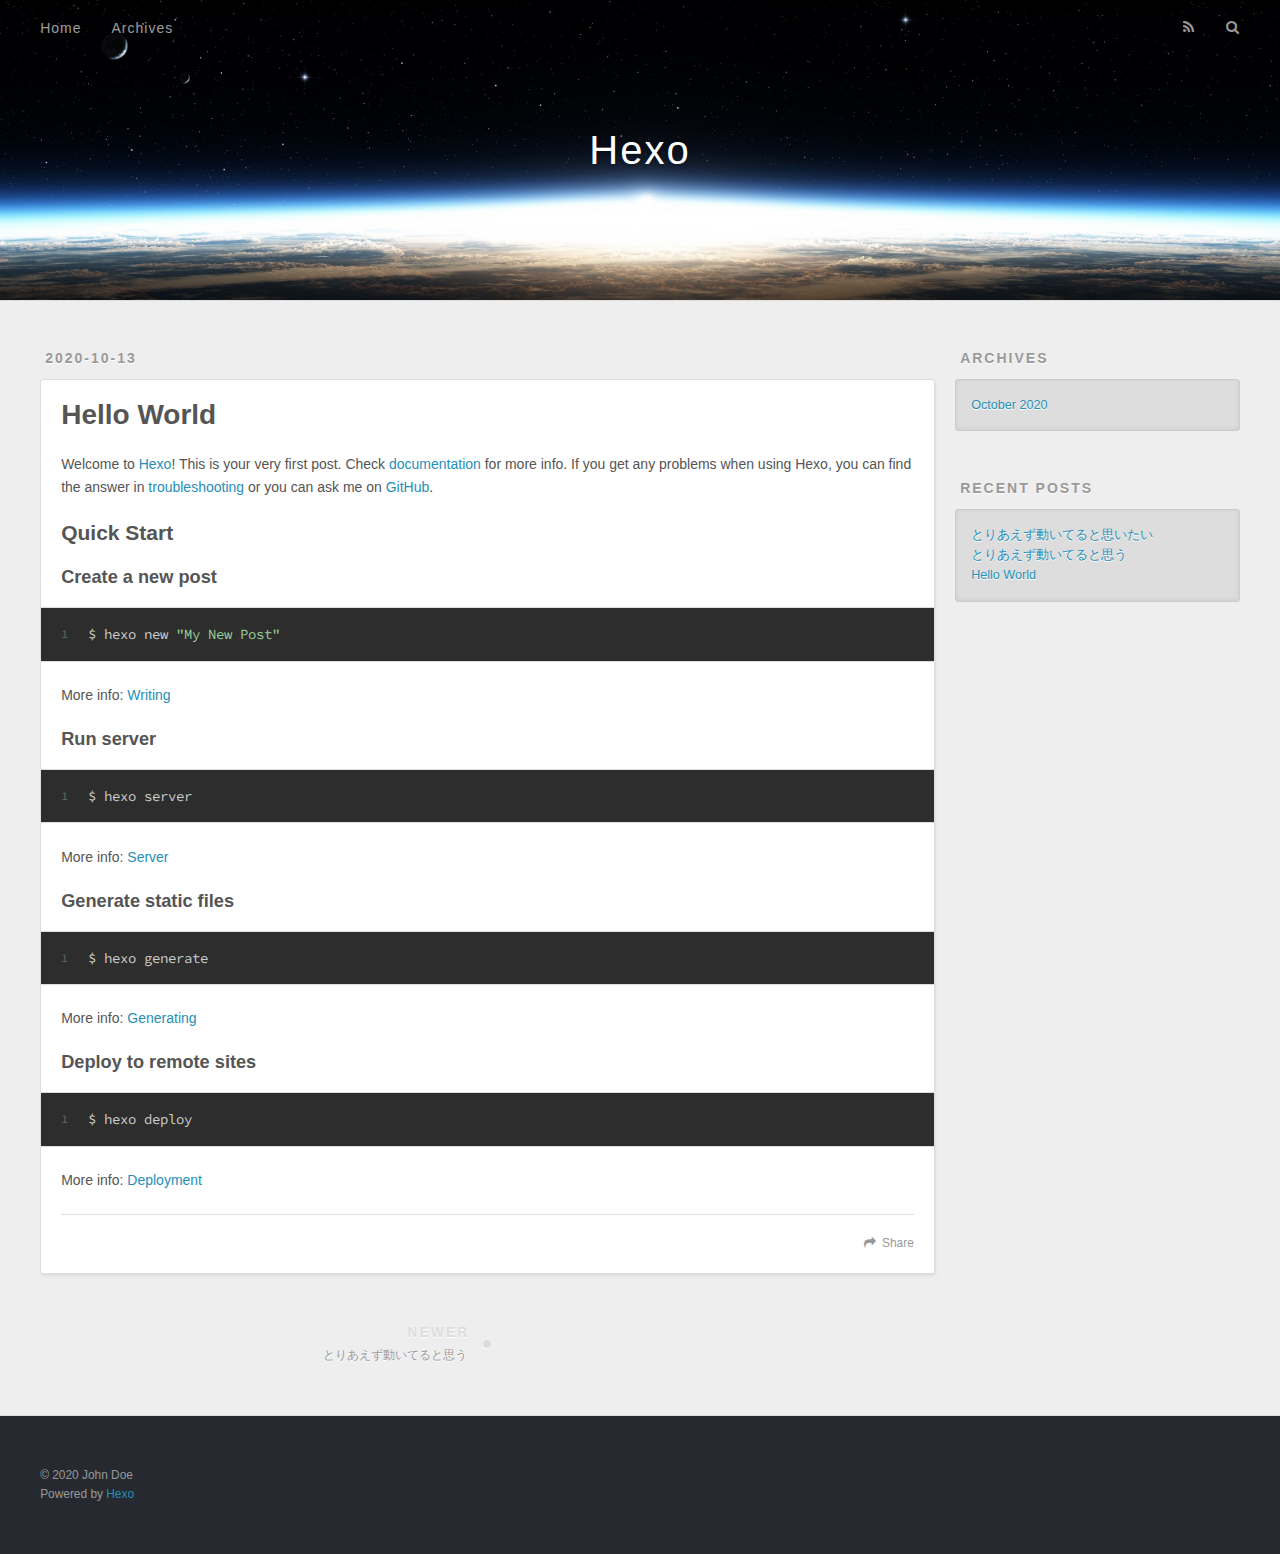
<file: 20201013/hello-world/index.html>
<!DOCTYPE html>
<html>
<head>
  <meta charset="utf-8">
  

  
  <title>Hello World | Hexo</title>
  <meta name="viewport" content="width=device-width, initial-scale=1, maximum-scale=1">
  <meta name="description" content="Welcome to Hexo! This is your very first post. Check documentation for more info. If you get any problems when using Hexo, you can find the answer in troubleshooting or you can ask me on GitHub. Quick">
<meta property="og:type" content="article">
<meta property="og:title" content="Hello World">
<meta property="og:url" content="https://diary2.tana3n.net/20201013/hello-world/index.html">
<meta property="og:site_name" content="Hexo">
<meta property="og:description" content="Welcome to Hexo! This is your very first post. Check documentation for more info. If you get any problems when using Hexo, you can find the answer in troubleshooting or you can ask me on GitHub. Quick">
<meta property="og:locale" content="en_US">
<meta property="article:published_time" content="2020-10-13T08:52:36.197Z">
<meta property="article:modified_time" content="2020-10-13T08:52:36.197Z">
<meta property="article:author" content="John Doe">
<meta name="twitter:card" content="summary">
  
    <link rel="alternate" href="/atom.xml" title="Hexo" type="application/atom+xml">
  
  
    <link rel="icon" href="/favicon.png">
  
  
    <link href="//fonts.googleapis.com/css?family=Source+Code+Pro" rel="stylesheet" type="text/css">
  
  
<link rel="stylesheet" href="/css/style.css">

<meta name="generator" content="Hexo 5.2.0"></head>

<body>
  <div id="container">
    <div id="wrap">
      <header id="header">
  <div id="banner"></div>
  <div id="header-outer" class="outer">
    <div id="header-title" class="inner">
      <h1 id="logo-wrap">
        <a href="/" id="logo">Hexo</a>
      </h1>
      
    </div>
    <div id="header-inner" class="inner">
      <nav id="main-nav">
        <a id="main-nav-toggle" class="nav-icon"></a>
        
          <a class="main-nav-link" href="/">Home</a>
        
          <a class="main-nav-link" href="/archives">Archives</a>
        
      </nav>
      <nav id="sub-nav">
        
          <a id="nav-rss-link" class="nav-icon" href="/atom.xml" title="RSS Feed"></a>
        
        <a id="nav-search-btn" class="nav-icon" title="Search"></a>
      </nav>
      <div id="search-form-wrap">
        <form action="//google.com/search" method="get" accept-charset="UTF-8" class="search-form"><input type="search" name="q" class="search-form-input" placeholder="Search"><button type="submit" class="search-form-submit">&#xF002;</button><input type="hidden" name="sitesearch" value="https://diary2.tana3n.net"></form>
      </div>
    </div>
  </div>
</header>
      <div class="outer">
        <section id="main"><article id="post-hello-world" class="article article-type-post" itemscope itemprop="blogPost">
  <div class="article-meta">
    <a href="/20201013/hello-world/" class="article-date">
  <time datetime="2020-10-13T08:52:36.197Z" itemprop="datePublished">2020-10-13</time>
</a>
    
  </div>
  <div class="article-inner">
    
    
      <header class="article-header">
        
  
    <h1 class="article-title" itemprop="name">
      Hello World
    </h1>
  

      </header>
    
    <div class="article-entry" itemprop="articleBody">
      
        <p>Welcome to <a target="_blank" rel="noopener" href="https://hexo.io/">Hexo</a>! This is your very first post. Check <a target="_blank" rel="noopener" href="https://hexo.io/docs/">documentation</a> for more info. If you get any problems when using Hexo, you can find the answer in <a target="_blank" rel="noopener" href="https://hexo.io/docs/troubleshooting.html">troubleshooting</a> or you can ask me on <a target="_blank" rel="noopener" href="https://github.com/hexojs/hexo/issues">GitHub</a>.</p>
<h2 id="Quick-Start"><a href="#Quick-Start" class="headerlink" title="Quick Start"></a>Quick Start</h2><h3 id="Create-a-new-post"><a href="#Create-a-new-post" class="headerlink" title="Create a new post"></a>Create a new post</h3><figure class="highlight bash"><table><tr><td class="gutter"><pre><span class="line">1</span><br></pre></td><td class="code"><pre><span class="line">$ hexo new <span class="string">&quot;My New Post&quot;</span></span><br></pre></td></tr></table></figure>

<p>More info: <a target="_blank" rel="noopener" href="https://hexo.io/docs/writing.html">Writing</a></p>
<h3 id="Run-server"><a href="#Run-server" class="headerlink" title="Run server"></a>Run server</h3><figure class="highlight bash"><table><tr><td class="gutter"><pre><span class="line">1</span><br></pre></td><td class="code"><pre><span class="line">$ hexo server</span><br></pre></td></tr></table></figure>

<p>More info: <a target="_blank" rel="noopener" href="https://hexo.io/docs/server.html">Server</a></p>
<h3 id="Generate-static-files"><a href="#Generate-static-files" class="headerlink" title="Generate static files"></a>Generate static files</h3><figure class="highlight bash"><table><tr><td class="gutter"><pre><span class="line">1</span><br></pre></td><td class="code"><pre><span class="line">$ hexo generate</span><br></pre></td></tr></table></figure>

<p>More info: <a target="_blank" rel="noopener" href="https://hexo.io/docs/generating.html">Generating</a></p>
<h3 id="Deploy-to-remote-sites"><a href="#Deploy-to-remote-sites" class="headerlink" title="Deploy to remote sites"></a>Deploy to remote sites</h3><figure class="highlight bash"><table><tr><td class="gutter"><pre><span class="line">1</span><br></pre></td><td class="code"><pre><span class="line">$ hexo deploy</span><br></pre></td></tr></table></figure>

<p>More info: <a target="_blank" rel="noopener" href="https://hexo.io/docs/one-command-deployment.html">Deployment</a></p>

      
    </div>
    <footer class="article-footer">
      <a data-url="https://diary2.tana3n.net/20201013/hello-world/" data-id="ckg7qc3j100005kembgtk9b1m" class="article-share-link">Share</a>
      
      
    </footer>
  </div>
  
    
<nav id="article-nav">
  
    <a href="/20201013/post-1/" id="article-nav-newer" class="article-nav-link-wrap">
      <strong class="article-nav-caption">Newer</strong>
      <div class="article-nav-title">
        
          とりあえず動いてると思う
        
      </div>
    </a>
  
  
</nav>

  
</article>

</section>
        
          <aside id="sidebar">
  
    

  
    

  
    
  
    
  <div class="widget-wrap">
    <h3 class="widget-title">Archives</h3>
    <div class="widget">
      <ul class="archive-list"><li class="archive-list-item"><a class="archive-list-link" href="/archives/2020/10/">October 2020</a></li></ul>
    </div>
  </div>


  
    
  <div class="widget-wrap">
    <h3 class="widget-title">Recent Posts</h3>
    <div class="widget">
      <ul>
        
          <li>
            <a href="/20201013/%E3%81%A8%E3%82%8A%E3%81%82%E3%81%88%E3%81%9A%E5%8B%95%E3%81%84%E3%81%A6%E3%82%8B%E3%81%A8%E6%80%9D%E3%81%84%E3%81%9F%E3%81%84/">とりあえず動いてると思いたい</a>
          </li>
        
          <li>
            <a href="/20201013/post-1/">とりあえず動いてると思う</a>
          </li>
        
          <li>
            <a href="/20201013/hello-world/">Hello World</a>
          </li>
        
      </ul>
    </div>
  </div>

  
</aside>
        
      </div>
      <footer id="footer">
  
  <div class="outer">
    <div id="footer-info" class="inner">
      &copy; 2020 John Doe<br>
      Powered by <a href="http://hexo.io/" target="_blank">Hexo</a>
    </div>
  </div>
</footer>
    </div>
    <nav id="mobile-nav">
  
    <a href="/" class="mobile-nav-link">Home</a>
  
    <a href="/archives" class="mobile-nav-link">Archives</a>
  
</nav>
    

<script src="//ajax.googleapis.com/ajax/libs/jquery/2.0.3/jquery.min.js"></script>


  
<link rel="stylesheet" href="/fancybox/jquery.fancybox.css">

  
<script src="/fancybox/jquery.fancybox.pack.js"></script>




<script src="/js/script.js"></script>




  </div>
</body>
</html>
</file>
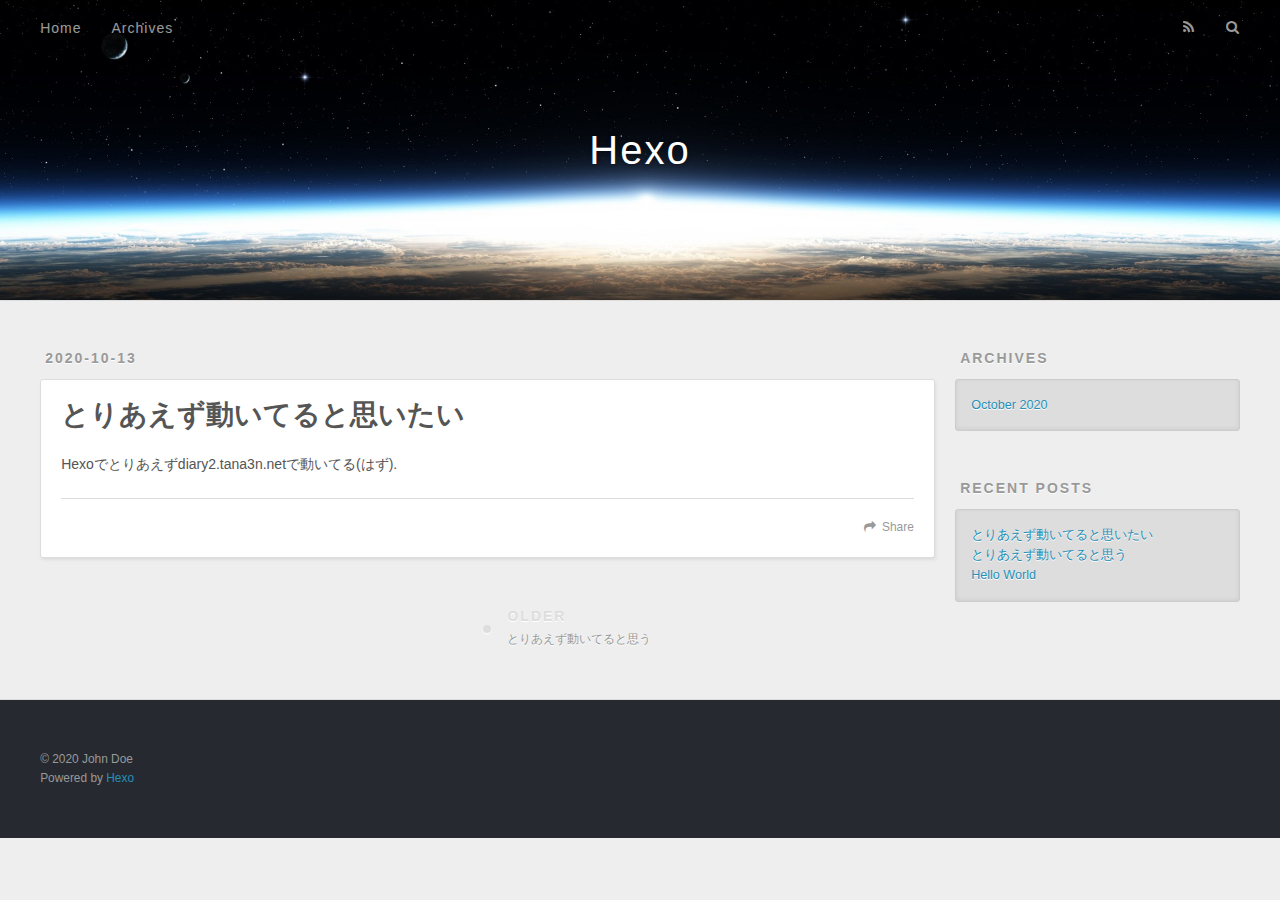
<file: 20201013/とりあえず動いてると思いたい/index.html>
<!DOCTYPE html>
<html>
<head>
  <meta charset="utf-8">
  

  
  <title>とりあえず動いてると思いたい | Hexo</title>
  <meta name="viewport" content="width=device-width, initial-scale=1, maximum-scale=1">
  <meta name="description" content="Hexoでとりあえずdiary2.tana3n.netで動いてる(はず).">
<meta property="og:type" content="article">
<meta property="og:title" content="とりあえず動いてると思いたい">
<meta property="og:url" content="https://diary2.tana3n.net/20201013/%E3%81%A8%E3%82%8A%E3%81%82%E3%81%88%E3%81%9A%E5%8B%95%E3%81%84%E3%81%A6%E3%82%8B%E3%81%A8%E6%80%9D%E3%81%84%E3%81%9F%E3%81%84/index.html">
<meta property="og:site_name" content="Hexo">
<meta property="og:description" content="Hexoでとりあえずdiary2.tana3n.netで動いてる(はず).">
<meta property="og:locale" content="en_US">
<meta property="article:published_time" content="2020-10-13T11:15:59.000Z">
<meta property="article:modified_time" content="2020-10-13T11:16:23.911Z">
<meta property="article:author" content="John Doe">
<meta name="twitter:card" content="summary">
  
    <link rel="alternate" href="/atom.xml" title="Hexo" type="application/atom+xml">
  
  
    <link rel="icon" href="/favicon.png">
  
  
    <link href="//fonts.googleapis.com/css?family=Source+Code+Pro" rel="stylesheet" type="text/css">
  
  
<link rel="stylesheet" href="/css/style.css">

<meta name="generator" content="Hexo 5.2.0"></head>

<body>
  <div id="container">
    <div id="wrap">
      <header id="header">
  <div id="banner"></div>
  <div id="header-outer" class="outer">
    <div id="header-title" class="inner">
      <h1 id="logo-wrap">
        <a href="/" id="logo">Hexo</a>
      </h1>
      
    </div>
    <div id="header-inner" class="inner">
      <nav id="main-nav">
        <a id="main-nav-toggle" class="nav-icon"></a>
        
          <a class="main-nav-link" href="/">Home</a>
        
          <a class="main-nav-link" href="/archives">Archives</a>
        
      </nav>
      <nav id="sub-nav">
        
          <a id="nav-rss-link" class="nav-icon" href="/atom.xml" title="RSS Feed"></a>
        
        <a id="nav-search-btn" class="nav-icon" title="Search"></a>
      </nav>
      <div id="search-form-wrap">
        <form action="//google.com/search" method="get" accept-charset="UTF-8" class="search-form"><input type="search" name="q" class="search-form-input" placeholder="Search"><button type="submit" class="search-form-submit">&#xF002;</button><input type="hidden" name="sitesearch" value="https://diary2.tana3n.net"></form>
      </div>
    </div>
  </div>
</header>
      <div class="outer">
        <section id="main"><article id="post-とりあえず動いてると思いたい" class="article article-type-post" itemscope itemprop="blogPost">
  <div class="article-meta">
    <a href="/20201013/%E3%81%A8%E3%82%8A%E3%81%82%E3%81%88%E3%81%9A%E5%8B%95%E3%81%84%E3%81%A6%E3%82%8B%E3%81%A8%E6%80%9D%E3%81%84%E3%81%9F%E3%81%84/" class="article-date">
  <time datetime="2020-10-13T11:15:59.000Z" itemprop="datePublished">2020-10-13</time>
</a>
    
  </div>
  <div class="article-inner">
    
    
      <header class="article-header">
        
  
    <h1 class="article-title" itemprop="name">
      とりあえず動いてると思いたい
    </h1>
  

      </header>
    
    <div class="article-entry" itemprop="articleBody">
      
        <p>Hexoでとりあえずdiary2.tana3n.netで動いてる(はず).  </p>

      
    </div>
    <footer class="article-footer">
      <a data-url="https://diary2.tana3n.net/20201013/%E3%81%A8%E3%82%8A%E3%81%82%E3%81%88%E3%81%9A%E5%8B%95%E3%81%84%E3%81%A6%E3%82%8B%E3%81%A8%E6%80%9D%E3%81%84%E3%81%9F%E3%81%84/" data-id="ckg7vek7b000144em3tplfup2" class="article-share-link">Share</a>
      
      
    </footer>
  </div>
  
    
<nav id="article-nav">
  
  
    <a href="/20201013/post-1/" id="article-nav-older" class="article-nav-link-wrap">
      <strong class="article-nav-caption">Older</strong>
      <div class="article-nav-title">とりあえず動いてると思う</div>
    </a>
  
</nav>

  
</article>

</section>
        
          <aside id="sidebar">
  
    

  
    

  
    
  
    
  <div class="widget-wrap">
    <h3 class="widget-title">Archives</h3>
    <div class="widget">
      <ul class="archive-list"><li class="archive-list-item"><a class="archive-list-link" href="/archives/2020/10/">October 2020</a></li></ul>
    </div>
  </div>


  
    
  <div class="widget-wrap">
    <h3 class="widget-title">Recent Posts</h3>
    <div class="widget">
      <ul>
        
          <li>
            <a href="/20201013/%E3%81%A8%E3%82%8A%E3%81%82%E3%81%88%E3%81%9A%E5%8B%95%E3%81%84%E3%81%A6%E3%82%8B%E3%81%A8%E6%80%9D%E3%81%84%E3%81%9F%E3%81%84/">とりあえず動いてると思いたい</a>
          </li>
        
          <li>
            <a href="/20201013/post-1/">とりあえず動いてると思う</a>
          </li>
        
          <li>
            <a href="/20201013/hello-world/">Hello World</a>
          </li>
        
      </ul>
    </div>
  </div>

  
</aside>
        
      </div>
      <footer id="footer">
  
  <div class="outer">
    <div id="footer-info" class="inner">
      &copy; 2020 John Doe<br>
      Powered by <a href="http://hexo.io/" target="_blank">Hexo</a>
    </div>
  </div>
</footer>
    </div>
    <nav id="mobile-nav">
  
    <a href="/" class="mobile-nav-link">Home</a>
  
    <a href="/archives" class="mobile-nav-link">Archives</a>
  
</nav>
    

<script src="//ajax.googleapis.com/ajax/libs/jquery/2.0.3/jquery.min.js"></script>


  
<link rel="stylesheet" href="/fancybox/jquery.fancybox.css">

  
<script src="/fancybox/jquery.fancybox.pack.js"></script>




<script src="/js/script.js"></script>




  </div>
</body>
</html>
</file>
<file: css/style.css>
body {
  width: 100%;
}
body:before,
body:after {
  content: "";
  display: table;
}
body:after {
  clear: both;
}
html,
body,
div,
span,
applet,
object,
iframe,
h1,
h2,
h3,
h4,
h5,
h6,
p,
blockquote,
pre,
a,
abbr,
acronym,
address,
big,
cite,
code,
del,
dfn,
em,
img,
ins,
kbd,
q,
s,
samp,
small,
strike,
strong,
sub,
sup,
tt,
var,
dl,
dt,
dd,
ol,
ul,
li,
fieldset,
form,
label,
legend,
table,
caption,
tbody,
tfoot,
thead,
tr,
th,
td {
  margin: 0;
  padding: 0;
  border: 0;
  outline: 0;
  font-weight: inherit;
  font-style: inherit;
  font-family: inherit;
  font-size: 100%;
  vertical-align: baseline;
}
body {
  line-height: 1;
  color: #000;
  background: #fff;
}
ol,
ul {
  list-style: none;
}
table {
  border-collapse: separate;
  border-spacing: 0;
  vertical-align: middle;
}
caption,
th,
td {
  text-align: left;
  font-weight: normal;
  vertical-align: middle;
}
a img {
  border: none;
}
input,
button {
  margin: 0;
  padding: 0;
}
input::-moz-focus-inner,
button::-moz-focus-inner {
  border: 0;
  padding: 0;
}
@font-face {
  font-family: FontAwesome;
  font-style: normal;
  font-weight: normal;
  src: url("fonts/fontawesome-webfont.eot?v=#4.0.3");
  src: url("fonts/fontawesome-webfont.eot?#iefix&v=#4.0.3") format("embedded-opentype"), url("fonts/fontawesome-webfont.woff?v=#4.0.3") format("woff"), url("fonts/fontawesome-webfont.ttf?v=#4.0.3") format("truetype"), url("fonts/fontawesome-webfont.svg#fontawesomeregular?v=#4.0.3") format("svg");
}
html,
body,
#container {
  height: 100%;
}
body {
  background: #eee;
  font: 14px -apple-system, BlinkMacSystemFont, "Segoe UI", "Roboto", "Oxygen", "Ubuntu", "Cantarell", "Fira Sans", "Droid Sans", "Helvetica Neue", sans-serif;
  -webkit-text-size-adjust: 100%;
}
.outer {
  max-width: 1220px;
  margin: 0 auto;
  padding: 0 20px;
}
.outer:before,
.outer:after {
  content: "";
  display: table;
}
.outer:after {
  clear: both;
}
.inner {
  display: inline;
  float: left;
  width: 98.33333333333333%;
  margin: 0 0.833333333333333%;
}
.left,
.alignleft {
  float: left;
}
.right,
.alignright {
  float: right;
}
.clear {
  clear: both;
}
#container {
  position: relative;
}
.mobile-nav-on {
  overflow: hidden;
}
#wrap {
  height: 100%;
  width: 100%;
  position: absolute;
  top: 0;
  left: 0;
  -webkit-transition: 0.2s ease-out;
  -moz-transition: 0.2s ease-out;
  -ms-transition: 0.2s ease-out;
  transition: 0.2s ease-out;
  z-index: 1;
  background: #eee;
}
.mobile-nav-on #wrap {
  left: 280px;
}
@media screen and (min-width: 768px) {
  #main {
    display: inline;
    float: left;
    width: 73.33333333333333%;
    margin: 0 0.833333333333333%;
  }
}
.article-date,
.article-category-link,
.archive-year,
.widget-title {
  text-decoration: none;
  text-transform: uppercase;
  letter-spacing: 2px;
  color: #999;
  margin-bottom: 1em;
  margin-left: 5px;
  line-height: 1em;
  text-shadow: 0 1px #fff;
  font-weight: bold;
}
.article-inner,
.archive-article-inner {
  background: #fff;
  -webkit-box-shadow: 1px 2px 3px #ddd;
  box-shadow: 1px 2px 3px #ddd;
  border: 1px solid #ddd;
  border-radius: 3px;
}
.article-entry h1,
.widget h1 {
  font-size: 2em;
}
.article-entry h2,
.widget h2 {
  font-size: 1.5em;
}
.article-entry h3,
.widget h3 {
  font-size: 1.3em;
}
.article-entry h4,
.widget h4 {
  font-size: 1.2em;
}
.article-entry h5,
.widget h5 {
  font-size: 1em;
}
.article-entry h6,
.widget h6 {
  font-size: 1em;
  color: #999;
}
.article-entry hr,
.widget hr {
  border: 1px dashed #ddd;
}
.article-entry strong,
.widget strong {
  font-weight: bold;
}
.article-entry em,
.widget em,
.article-entry cite,
.widget cite {
  font-style: italic;
}
.article-entry sup,
.widget sup,
.article-entry sub,
.widget sub {
  font-size: 0.75em;
  line-height: 0;
  position: relative;
  vertical-align: baseline;
}
.article-entry sup,
.widget sup {
  top: -0.5em;
}
.article-entry sub,
.widget sub {
  bottom: -0.2em;
}
.article-entry small,
.widget small {
  font-size: 0.85em;
}
.article-entry acronym,
.widget acronym,
.article-entry abbr,
.widget abbr {
  border-bottom: 1px dotted;
}
.article-entry ul,
.widget ul,
.article-entry ol,
.widget ol,
.article-entry dl,
.widget dl {
  margin: 0 20px;
  line-height: 1.6em;
}
.article-entry ul ul,
.widget ul ul,
.article-entry ol ul,
.widget ol ul,
.article-entry ul ol,
.widget ul ol,
.article-entry ol ol,
.widget ol ol {
  margin-top: 0;
  margin-bottom: 0;
}
.article-entry ul,
.widget ul {
  list-style: disc;
}
.article-entry ol,
.widget ol {
  list-style: decimal;
}
.article-entry dt,
.widget dt {
  font-weight: bold;
}
#header {
  height: 300px;
  position: relative;
  border-bottom: 1px solid #ddd;
}
#header:before,
#header:after {
  content: "";
  position: absolute;
  left: 0;
  right: 0;
  height: 40px;
}
#header:before {
  top: 0;
  background: -webkit-linear-gradient(rgba(0,0,0,0.2), transparent);
  background: -moz-linear-gradient(rgba(0,0,0,0.2), transparent);
  background: -ms-linear-gradient(rgba(0,0,0,0.2), transparent);
  background: linear-gradient(rgba(0,0,0,0.2), transparent);
}
#header:after {
  bottom: 0;
  background: -webkit-linear-gradient(transparent, rgba(0,0,0,0.2));
  background: -moz-linear-gradient(transparent, rgba(0,0,0,0.2));
  background: -ms-linear-gradient(transparent, rgba(0,0,0,0.2));
  background: linear-gradient(transparent, rgba(0,0,0,0.2));
}
#header-outer {
  height: 100%;
  position: relative;
}
#header-inner {
  position: relative;
  overflow: hidden;
}
#banner {
  position: absolute;
  top: 0;
  left: 0;
  width: 100%;
  height: 100%;
  background: url("images/banner.jpg") center #000;
  -webkit-background-size: cover;
  -moz-background-size: cover;
  background-size: cover;
  z-index: -1;
}
#header-title {
  text-align: center;
  height: 40px;
  position: absolute;
  top: 50%;
  left: 0;
  margin-top: -20px;
}
#logo,
#subtitle {
  text-decoration: none;
  color: #fff;
  font-weight: 300;
  text-shadow: 0 1px 4px rgba(0,0,0,0.3);
}
#logo {
  font-size: 40px;
  line-height: 40px;
  letter-spacing: 2px;
}
#subtitle {
  font-size: 16px;
  line-height: 16px;
  letter-spacing: 1px;
}
#subtitle-wrap {
  margin-top: 16px;
}
#main-nav {
  float: left;
  margin-left: -15px;
}
.nav-icon,
.main-nav-link {
  float: left;
  color: #fff;
  opacity: 0.6;
  text-decoration: none;
  text-shadow: 0 1px rgba(0,0,0,0.2);
  -webkit-transition: opacity 0.2s;
  -moz-transition: opacity 0.2s;
  -ms-transition: opacity 0.2s;
  transition: opacity 0.2s;
  display: block;
  padding: 20px 15px;
}
.nav-icon:hover,
.main-nav-link:hover {
  opacity: 1;
}
.nav-icon {
  font-family: FontAwesome;
  text-align: center;
  font-size: 14px;
  width: 14px;
  height: 14px;
  padding: 20px 15px;
  position: relative;
  cursor: pointer;
}
.main-nav-link {
  font-weight: 300;
  letter-spacing: 1px;
}
@media screen and (max-width: 479px) {
  .main-nav-link {
    display: none;
  }
}
#main-nav-toggle {
  display: none;
}
#main-nav-toggle:before {
  content: "\f0c9";
}
@media screen and (max-width: 479px) {
  #main-nav-toggle {
    display: block;
  }
}
#sub-nav {
  float: right;
  margin-right: -15px;
}
#nav-rss-link:before {
  content: "\f09e";
}
#nav-search-btn:before {
  content: "\f002";
}
#search-form-wrap {
  position: absolute;
  top: 15px;
  width: 150px;
  height: 30px;
  right: -150px;
  opacity: 0;
  -webkit-transition: 0.2s ease-out;
  -moz-transition: 0.2s ease-out;
  -ms-transition: 0.2s ease-out;
  transition: 0.2s ease-out;
}
#search-form-wrap.on {
  opacity: 1;
  right: 0;
}
@media screen and (max-width: 479px) {
  #search-form-wrap {
    width: 100%;
    right: -100%;
  }
}
.search-form {
  position: absolute;
  top: 0;
  left: 0;
  right: 0;
  background: #fff;
  padding: 5px 15px;
  border-radius: 15px;
  -webkit-box-shadow: 0 0 10px rgba(0,0,0,0.3);
  box-shadow: 0 0 10px rgba(0,0,0,0.3);
}
.search-form-input {
  border: none;
  background: none;
  color: #555;
  width: 100%;
  font: 13px -apple-system, BlinkMacSystemFont, "Segoe UI", "Roboto", "Oxygen", "Ubuntu", "Cantarell", "Fira Sans", "Droid Sans", "Helvetica Neue", sans-serif;
  outline: none;
}
.search-form-input::-webkit-search-results-decoration,
.search-form-input::-webkit-search-cancel-button {
  -webkit-appearance: none;
}
.search-form-submit {
  position: absolute;
  top: 50%;
  right: 10px;
  margin-top: -7px;
  font: 13px FontAwesome;
  border: none;
  background: none;
  color: #bbb;
  cursor: pointer;
}
.search-form-submit:hover,
.search-form-submit:focus {
  color: #777;
}
.article {
  margin: 50px 0;
}
.article-inner {
  overflow: hidden;
}
.article-meta:before,
.article-meta:after {
  content: "";
  display: table;
}
.article-meta:after {
  clear: both;
}
.article-date {
  float: left;
}
.article-category {
  float: left;
  line-height: 1em;
  color: #ccc;
  text-shadow: 0 1px #fff;
  margin-left: 8px;
}
.article-category:before {
  content: "\2022";
}
.article-category-link {
  margin: 0 12px 1em;
}
.article-header {
  padding: 20px 20px 0;
}
.article-title {
  text-decoration: none;
  font-size: 2em;
  font-weight: bold;
  color: #555;
  line-height: 1.1em;
  -webkit-transition: color 0.2s;
  -moz-transition: color 0.2s;
  -ms-transition: color 0.2s;
  transition: color 0.2s;
}
a.article-title:hover {
  color: #258fb8;
}
.article-entry {
  color: #555;
  padding: 0 20px;
}
.article-entry:before,
.article-entry:after {
  content: "";
  display: table;
}
.article-entry:after {
  clear: both;
}
.article-entry p,
.article-entry table {
  line-height: 1.6em;
  margin: 1.6em 0;
}
.article-entry h1,
.article-entry h2,
.article-entry h3,
.article-entry h4,
.article-entry h5,
.article-entry h6 {
  font-weight: bold;
}
.article-entry h1,
.article-entry h2,
.article-entry h3,
.article-entry h4,
.article-entry h5,
.article-entry h6 {
  line-height: 1.1em;
  margin: 1.1em 0;
}
.article-entry a {
  color: #258fb8;
  text-decoration: none;
}
.article-entry a:hover {
  text-decoration: underline;
}
.article-entry ul,
.article-entry ol,
.article-entry dl {
  margin-top: 1.6em;
  margin-bottom: 1.6em;
}
.article-entry img,
.article-entry video {
  max-width: 100%;
  height: auto;
  display: block;
  margin: auto;
}
.article-entry iframe {
  border: none;
}
.article-entry table {
  width: 100%;
  border-collapse: collapse;
  border-spacing: 0;
}
.article-entry th {
  font-weight: bold;
  border-bottom: 3px solid #ddd;
  padding-bottom: 0.5em;
}
.article-entry td {
  border-bottom: 1px solid #ddd;
  padding: 10px 0;
}
.article-entry blockquote {
  font-family: Georgia, "Times New Roman", serif;
  font-size: 1.4em;
  margin: 1.6em 20px;
  text-align: center;
}
.article-entry blockquote footer {
  font-size: 14px;
  margin: 1.6em 0;
  font-family: -apple-system, BlinkMacSystemFont, "Segoe UI", "Roboto", "Oxygen", "Ubuntu", "Cantarell", "Fira Sans", "Droid Sans", "Helvetica Neue", sans-serif;
}
.article-entry blockquote footer cite:before {
  content: "—";
  padding: 0 0.5em;
}
.article-entry .pullquote {
  text-align: left;
  width: 45%;
  margin: 0;
}
.article-entry .pullquote.left {
  margin-left: 0.5em;
  margin-right: 1em;
}
.article-entry .pullquote.right {
  margin-right: 0.5em;
  margin-left: 1em;
}
.article-entry .caption {
  color: #999;
  display: block;
  font-size: 0.9em;
  margin-top: 0.5em;
  position: relative;
  text-align: center;
}
.article-entry .video-container {
  position: relative;
  padding-top: 56.25%;
  height: 0;
  overflow: hidden;
}
.article-entry .video-container iframe,
.article-entry .video-container object,
.article-entry .video-container embed {
  position: absolute;
  top: 0;
  left: 0;
  width: 100%;
  height: 100%;
  margin-top: 0;
}
.article-more-link a {
  display: inline-block;
  line-height: 1em;
  padding: 6px 15px;
  border-radius: 15px;
  background: #eee;
  color: #999;
  text-shadow: 0 1px #fff;
  text-decoration: none;
}
.article-more-link a:hover {
  background: #258fb8;
  color: #fff;
  text-decoration: none;
  text-shadow: 0 1px #1e7293;
}
.article-footer {
  font-size: 0.85em;
  line-height: 1.6em;
  border-top: 1px solid #ddd;
  padding-top: 1.6em;
  margin: 0 20px 20px;
}
.article-footer:before,
.article-footer:after {
  content: "";
  display: table;
}
.article-footer:after {
  clear: both;
}
.article-footer a {
  color: #999;
  text-decoration: none;
}
.article-footer a:hover {
  color: #555;
}
.article-tag-list-item {
  float: left;
  margin-right: 10px;
}
.article-tag-list-link:before {
  content: "#";
}
.article-comment-link {
  float: right;
}
.article-comment-link:before {
  content: "\f075";
  font-family: FontAwesome;
  padding-right: 8px;
}
.article-share-link {
  cursor: pointer;
  float: right;
  margin-left: 20px;
}
.article-share-link:before {
  content: "\f064";
  font-family: FontAwesome;
  padding-right: 6px;
}
#article-nav {
  position: relative;
}
#article-nav:before,
#article-nav:after {
  content: "";
  display: table;
}
#article-nav:after {
  clear: both;
}
@media screen and (min-width: 768px) {
  #article-nav {
    margin: 50px 0;
  }
  #article-nav:before {
    width: 8px;
    height: 8px;
    position: absolute;
    top: 50%;
    left: 50%;
    margin-top: -4px;
    margin-left: -4px;
    content: "";
    border-radius: 50%;
    background: #ddd;
    -webkit-box-shadow: 0 1px 2px #fff;
    box-shadow: 0 1px 2px #fff;
  }
}
.article-nav-link-wrap {
  text-decoration: none;
  text-shadow: 0 1px #fff;
  color: #999;
  -webkit-box-sizing: border-box;
  -moz-box-sizing: border-box;
  box-sizing: border-box;
  margin-top: 50px;
  text-align: center;
  display: block;
}
.article-nav-link-wrap:hover {
  color: #555;
}
@media screen and (min-width: 768px) {
  .article-nav-link-wrap {
    width: 50%;
    margin-top: 0;
  }
}
@media screen and (min-width: 768px) {
  #article-nav-newer {
    float: left;
    text-align: right;
    padding-right: 20px;
  }
}
@media screen and (min-width: 768px) {
  #article-nav-older {
    float: right;
    text-align: left;
    padding-left: 20px;
  }
}
.article-nav-caption {
  text-transform: uppercase;
  letter-spacing: 2px;
  color: #ddd;
  line-height: 1em;
  font-weight: bold;
}
#article-nav-newer .article-nav-caption {
  margin-right: -2px;
}
.article-nav-title {
  font-size: 0.85em;
  line-height: 1.6em;
  margin-top: 0.5em;
}
.article-share-box {
  position: absolute;
  display: none;
  background: #fff;
  -webkit-box-shadow: 1px 2px 10px rgba(0,0,0,0.2);
  box-shadow: 1px 2px 10px rgba(0,0,0,0.2);
  border-radius: 3px;
  margin-left: -145px;
  overflow: hidden;
  z-index: 1;
}
.article-share-box.on {
  display: block;
}
.article-share-input {
  width: 100%;
  background: none;
  -webkit-box-sizing: border-box;
  -moz-box-sizing: border-box;
  box-sizing: border-box;
  font: 14px -apple-system, BlinkMacSystemFont, "Segoe UI", "Roboto", "Oxygen", "Ubuntu", "Cantarell", "Fira Sans", "Droid Sans", "Helvetica Neue", sans-serif;
  padding: 0 15px;
  color: #555;
  outline: none;
  border: 1px solid #ddd;
  border-radius: 3px 3px 0 0;
  height: 36px;
  line-height: 36px;
}
.article-share-links {
  background: #eee;
}
.article-share-links:before,
.article-share-links:after {
  content: "";
  display: table;
}
.article-share-links:after {
  clear: both;
}
.article-share-twitter,
.article-share-facebook,
.article-share-pinterest,
.article-share-google {
  width: 50px;
  height: 36px;
  display: block;
  float: left;
  position: relative;
  color: #999;
  text-shadow: 0 1px #fff;
}
.article-share-twitter:before,
.article-share-facebook:before,
.article-share-pinterest:before,
.article-share-google:before {
  font-size: 20px;
  font-family: FontAwesome;
  width: 20px;
  height: 20px;
  position: absolute;
  top: 50%;
  left: 50%;
  margin-top: -10px;
  margin-left: -10px;
  text-align: center;
}
.article-share-twitter:hover,
.article-share-facebook:hover,
.article-share-pinterest:hover,
.article-share-google:hover {
  color: #fff;
}
.article-share-twitter:before {
  content: "\f099";
}
.article-share-twitter:hover {
  background: #00aced;
  text-shadow: 0 1px #008abe;
}
.article-share-facebook:before {
  content: "\f09a";
}
.article-share-facebook:hover {
  background: #3b5998;
  text-shadow: 0 1px #2f477a;
}
.article-share-pinterest:before {
  content: "\f0d2";
}
.article-share-pinterest:hover {
  background: #cb2027;
  text-shadow: 0 1px #a21a1f;
}
.article-share-google:before {
  content: "\f0d5";
}
.article-share-google:hover {
  background: #dd4b39;
  text-shadow: 0 1px #be3221;
}
.article-gallery {
  background: #000;
  position: relative;
}
.article-gallery-photos {
  position: relative;
  overflow: hidden;
}
.article-gallery-img {
  display: none;
  max-width: 100%;
}
.article-gallery-img:first-child {
  display: block;
}
.article-gallery-img.loaded {
  position: absolute;
  display: block;
}
.article-gallery-img img {
  display: block;
  max-width: 100%;
  margin: 0 auto;
}
#comments {
  background: #fff;
  -webkit-box-shadow: 1px 2px 3px #ddd;
  box-shadow: 1px 2px 3px #ddd;
  padding: 20px;
  border: 1px solid #ddd;
  border-radius: 3px;
  margin: 50px 0;
}
#comments a {
  color: #258fb8;
}
.archives-wrap {
  margin: 50px 0;
}
.archives:before,
.archives:after {
  content: "";
  display: table;
}
.archives:after {
  clear: both;
}
.archive-year-wrap {
  margin-bottom: 1em;
}
.archives {
  -webkit-column-gap: 10px;
  -moz-column-gap: 10px;
  column-gap: 10px;
}
@media screen and (min-width: 480px) and (max-width: 767px) {
  .archives {
    -webkit-column-count: 2;
    -moz-column-count: 2;
    column-count: 2;
  }
}
@media screen and (min-width: 768px) {
  .archives {
    -webkit-column-count: 3;
    -moz-column-count: 3;
    column-count: 3;
  }
}
.archive-article {
  -webkit-column-break-inside: avoid;
  page-break-inside: avoid;
  overflow: hidden;
  break-inside: avoid-column;
}
.archive-article-inner {
  padding: 10px;
  margin-bottom: 15px;
}
.archive-article-title {
  text-decoration: none;
  font-weight: bold;
  color: #555;
  -webkit-transition: color 0.2s;
  -moz-transition: color 0.2s;
  -ms-transition: color 0.2s;
  transition: color 0.2s;
  line-height: 1.6em;
}
.archive-article-title:hover {
  color: #258fb8;
}
.archive-article-footer {
  margin-top: 1em;
}
.archive-article-date {
  color: #999;
  text-decoration: none;
  font-size: 0.85em;
  line-height: 1em;
  margin-bottom: 0.5em;
  display: block;
}
#page-nav {
  margin: 50px auto;
  background: #fff;
  -webkit-box-shadow: 1px 2px 3px #ddd;
  box-shadow: 1px 2px 3px #ddd;
  border: 1px solid #ddd;
  border-radius: 3px;
  text-align: center;
  color: #999;
  overflow: hidden;
}
#page-nav:before,
#page-nav:after {
  content: "";
  display: table;
}
#page-nav:after {
  clear: both;
}
#page-nav a,
#page-nav span {
  padding: 10px 20px;
  line-height: 1;
  height: 2ex;
}
#page-nav a {
  color: #999;
  text-decoration: none;
}
#page-nav a:hover {
  background: #999;
  color: #fff;
}
#page-nav .prev {
  float: left;
}
#page-nav .next {
  float: right;
}
#page-nav .page-number {
  display: inline-block;
}
@media screen and (max-width: 479px) {
  #page-nav .page-number {
    display: none;
  }
}
#page-nav .current {
  color: #555;
  font-weight: bold;
}
#page-nav .space {
  color: #ddd;
}
#footer {
  background: #262a30;
  padding: 50px 0;
  border-top: 1px solid #ddd;
  color: #999;
}
#footer a {
  color: #258fb8;
  text-decoration: none;
}
#footer a:hover {
  text-decoration: underline;
}
#footer-info {
  line-height: 1.6em;
  font-size: 0.85em;
}
.article-entry pre,
.article-entry .highlight {
  background: #2d2d2d;
  margin: 0 -20px;
  padding: 15px 20px;
  border-style: solid;
  border-color: #ddd;
  border-width: 1px 0;
  overflow: auto;
  color: #ccc;
  line-height: 22.400000000000002px;
}
.article-entry .highlight .gutter pre,
.article-entry .gist .gist-file .gist-data .line-numbers {
  color: #666;
  font-size: 0.85em;
}
.article-entry pre,
.article-entry code {
  font-family: "Source Code Pro", Consolas, Monaco, Menlo, Consolas, monospace;
}
.article-entry code {
  background: #eee;
  text-shadow: 0 1px #fff;
  padding: 0 0.3em;
}
.article-entry pre code {
  background: none;
  text-shadow: none;
  padding: 0;
}
.article-entry .highlight pre {
  border: none;
  margin: 0;
  padding: 0;
}
.article-entry .highlight table {
  margin: 0;
  width: auto;
}
.article-entry .highlight td {
  border: none;
  padding: 0;
}
.article-entry .highlight figcaption {
  font-size: 0.85em;
  color: #999;
  line-height: 1em;
  margin-bottom: 1em;
}
.article-entry .highlight figcaption:before,
.article-entry .highlight figcaption:after {
  content: "";
  display: table;
}
.article-entry .highlight figcaption:after {
  clear: both;
}
.article-entry .highlight figcaption a {
  float: right;
}
.article-entry .highlight .gutter pre {
  text-align: right;
  padding-right: 20px;
}
.article-entry .highlight .line {
  height: 22.400000000000002px;
}
.article-entry .highlight .line.marked {
  background: #515151;
}
.article-entry .gist {
  margin: 0 -20px;
  border-style: solid;
  border-color: #ddd;
  border-width: 1px 0;
  background: #2d2d2d;
  padding: 15px 20px 15px 0;
}
.article-entry .gist .gist-file {
  border: none;
  font-family: "Source Code Pro", Consolas, Monaco, Menlo, Consolas, monospace;
  margin: 0;
}
.article-entry .gist .gist-file .gist-data {
  background: none;
  border: none;
}
.article-entry .gist .gist-file .gist-data .line-numbers {
  background: none;
  border: none;
  padding: 0 20px 0 0;
}
.article-entry .gist .gist-file .gist-data .line-data {
  padding: 0 !important;
}
.article-entry .gist .gist-file .highlight {
  margin: 0;
  padding: 0;
  border: none;
}
.article-entry .gist .gist-file .gist-meta {
  background: #2d2d2d;
  color: #999;
  font: 0.85em -apple-system, BlinkMacSystemFont, "Segoe UI", "Roboto", "Oxygen", "Ubuntu", "Cantarell", "Fira Sans", "Droid Sans", "Helvetica Neue", sans-serif;
  text-shadow: 0 0;
  padding: 0;
  margin-top: 1em;
  margin-left: 20px;
}
.article-entry .gist .gist-file .gist-meta a {
  color: #258fb8;
  font-weight: normal;
}
.article-entry .gist .gist-file .gist-meta a:hover {
  text-decoration: underline;
}
pre .comment,
pre .title {
  color: #999;
}
pre .variable,
pre .attribute,
pre .tag,
pre .regexp,
pre .ruby .constant,
pre .xml .tag .title,
pre .xml .pi,
pre .xml .doctype,
pre .html .doctype,
pre .css .id,
pre .css .class,
pre .css .pseudo {
  color: #f2777a;
}
pre .number,
pre .preprocessor,
pre .built_in,
pre .literal,
pre .params,
pre .constant {
  color: #f99157;
}
pre .class,
pre .ruby .class .title,
pre .css .rules .attribute {
  color: #9c9;
}
pre .string,
pre .value,
pre .inheritance,
pre .header,
pre .ruby .symbol,
pre .xml .cdata {
  color: #9c9;
}
pre .css .hexcolor {
  color: #6cc;
}
pre .function,
pre .python .decorator,
pre .python .title,
pre .ruby .function .title,
pre .ruby .title .keyword,
pre .perl .sub,
pre .javascript .title,
pre .coffeescript .title {
  color: #69c;
}
pre .keyword,
pre .javascript .function {
  color: #c9c;
}
@media screen and (max-width: 479px) {
  #mobile-nav {
    position: absolute;
    top: 0;
    left: 0;
    width: 280px;
    height: 100%;
    background: #191919;
    border-right: 1px solid #fff;
  }
}
@media screen and (max-width: 479px) {
  .mobile-nav-link {
    display: block;
    color: #999;
    text-decoration: none;
    padding: 15px 20px;
    font-weight: bold;
  }
  .mobile-nav-link:hover {
    color: #fff;
  }
}
@media screen and (min-width: 768px) {
  #sidebar {
    display: inline;
    float: left;
    width: 23.333333333333332%;
    margin: 0 0.833333333333333%;
  }
}
.widget-wrap {
  margin: 50px 0;
}
.widget {
  color: #777;
  text-shadow: 0 1px #fff;
  background: #ddd;
  -webkit-box-shadow: 0 -1px 4px #ccc inset;
  box-shadow: 0 -1px 4px #ccc inset;
  border: 1px solid #ccc;
  padding: 15px;
  border-radius: 3px;
}
.widget a {
  color: #258fb8;
  text-decoration: none;
}
.widget a:hover {
  text-decoration: underline;
}
.widget ul ul,
.widget ol ul,
.widget dl ul,
.widget ul ol,
.widget ol ol,
.widget dl ol,
.widget ul dl,
.widget ol dl,
.widget dl dl {
  margin-left: 15px;
  list-style: disc;
}
.widget {
  line-height: 1.6em;
  word-wrap: break-word;
  font-size: 0.9em;
}
.widget ul,
.widget ol {
  list-style: none;
  margin: 0;
}
.widget ul ul,
.widget ol ul,
.widget ul ol,
.widget ol ol {
  margin: 0 20px;
}
.widget ul ul,
.widget ol ul {
  list-style: disc;
}
.widget ul ol,
.widget ol ol {
  list-style: decimal;
}
.category-list-count,
.tag-list-count,
.archive-list-count {
  padding-left: 5px;
  color: #999;
  font-size: 0.85em;
}
.category-list-count:before,
.tag-list-count:before,
.archive-list-count:before {
  content: "(";
}
.category-list-count:after,
.tag-list-count:after,
.archive-list-count:after {
  content: ")";
}
.tagcloud a {
  margin-right: 5px;
  display: inline-block;
}
</file>
